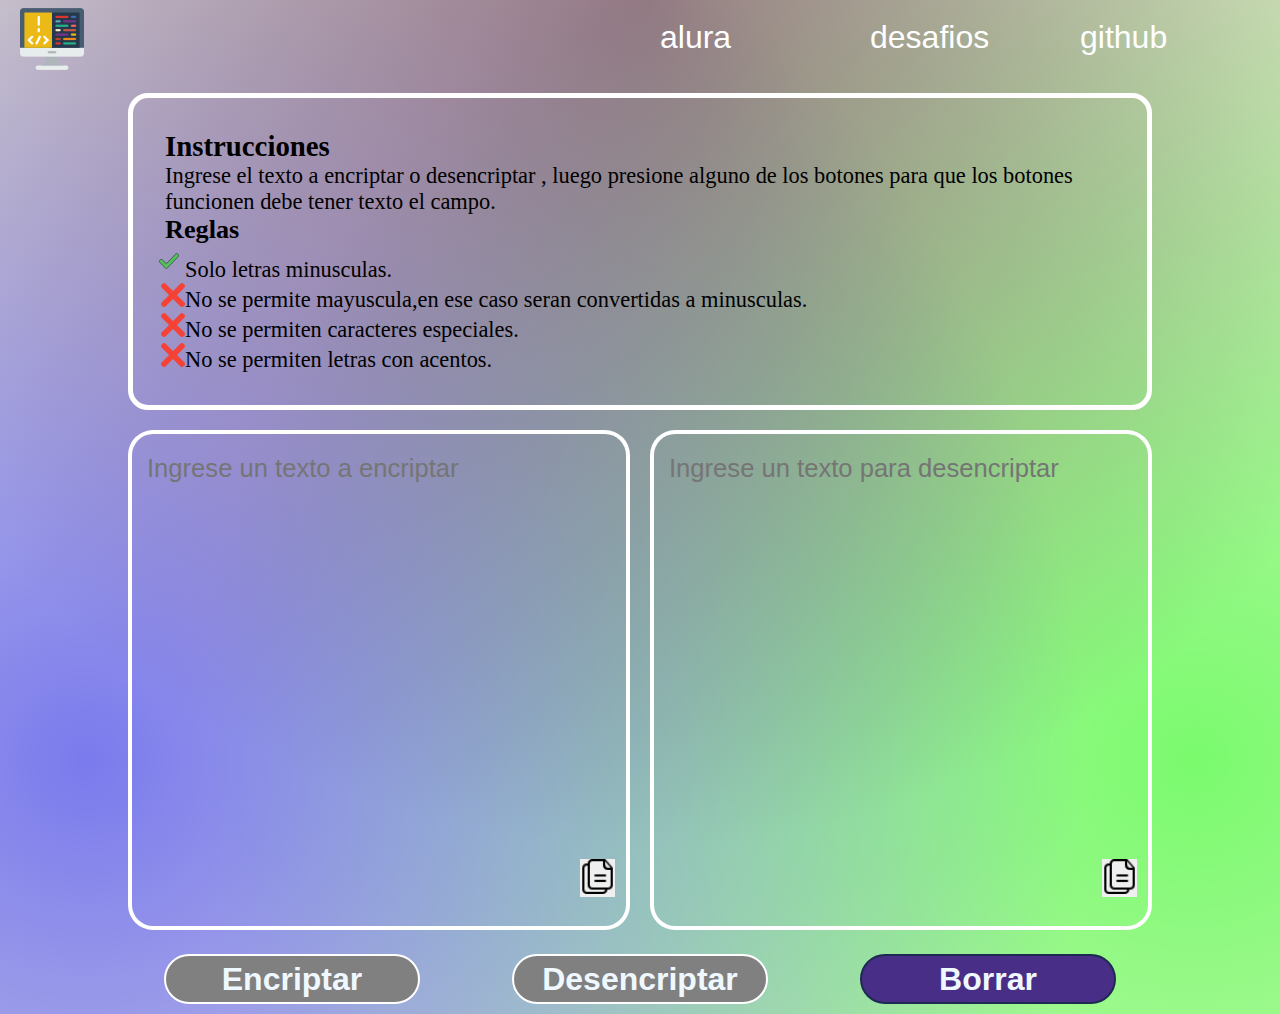
<file: index.html>
<!DOCTYPE html>
<html lang="es">
<head>
    <meta charset="UTF-8">
    <meta name="viewport" content="width=device-width, initial-scale=1.0">
    <title>Encriptador</title>
    <link rel="stylesheet" href="css/style.css">
</head>    
<body>
    <div class="fixed-pos" hidden>
        <img src="images/error.png" alt="icon-error">
        <p><span>Cuidado!</span> has ingresado un valor incorrecto!!</p>
    </div>
    <header>
        <nav>
            <ul>
               <div class="item-logo"><li class="item-logo"><img src="images/coding.png" alt=""></li></div> 
                <li><a href="https://www.aluracursos.com/" target="_blank">alura</a></li>
                <li><a href="">desafios</a></li>
                <li><a href="https://github.com/BaridonFrancisco" target="_blank">github</a></li>
            </ul>   
        </nav>
        
    </header>
    <main>
        <br>
        <section class="instrucciones">
            <div>
                <h2>Instrucciones</h2>
                <p>Ingrese el texto a encriptar o desencriptar , luego presione alguno de los botones para que los botones funcionen debe tener texto el campo.</p></div>
            <div>
                <h3>Reglas</h3>
                <ul class="rules">
                    <li><p>Solo letras minusculas.</p></li>
                    <li><p>No se permite mayuscula,en ese caso seran convertidas a minusculas.</p></li>
                    <li><p>No se permiten caracteres especiales.</p></li>
                    <li><p>No se permiten letras con acentos.</p></li>
                </ul>
            </div>
        </section>
        <form action="" class="x">
            <div class="enc">
                <textarea name="texto_encriptar" id="" cols="30" rows="10" placeholder="Ingrese un texto a encriptar"></textarea>
                <button type="button"><img src="images/copy-two-paper-sheets-interface-symbol.png" alt="" width="35px" height="35px"></button>
            </div>
            <div class="enc">
                <textarea name="texto_desencriptado" id="" cols="30" rows="10" placeholder="Ingrese un texto para desencriptar"></textarea>
                <button type="button"><img src="images/copy-two-paper-sheets-interface-symbol.png" alt="" width="35px" height="35px"></button>
            </div>
            <section class="botones">
                <button class="encriptar" type="button" disabled>Encriptar</button>
                <button class="desencriptar" type="button" disabled>Desencriptar</button>
                <button class="borrar" type="button">Borrar</button>
            </section>
        </form>
    </main>
    <script src="js/encriptadorjs.js"></script>
</body>
</html>
</file>
<file: css/style.css>
/*Propiedades globales*/
*{
    margin: 0;
    padding: 0;
    box-sizing: border-box;
    text-wrap:pretty;
    
}


body{
    background:
    radial-gradient(
      circle at 50% 0,
      rgba(62, 5, 48, 0.5),
      rgba(78, 88, 2, 0) 70.71%
    ),
    radial-gradient(
      circle at 6.7% 75%,
      rgba(0, 0, 255, 0.5),
      rgba(0, 0, 255, 0) 70.71%
    ),
    radial-gradient(
        circle at 93.3% 75%,
        rgba(0, 255, 0, 0.5),
        rgba(0, 255, 0, 0) 70.71%
      ) beige;
     border-radius: 50%;

}
 
/*nav-bar----------------------*/
ul{
    display: flex;
    height: auto;
    gap: 10px;
    justify-content:end;
    align-items: center;
    list-style: none;
    padding-left: 20px;
    flex-wrap: nowrap;
}

h2{
  font-size:1.8rem;
}



.item-logo{
    margin-right: auto;
    padding-top: 0.5%;
    
}

li a{
    text-decoration-line: none;
    color: white;
    font:normal 300 2rem sans-serif,Arial, Helvetica, Verdana;
  
}

nav li{
    width: 200px;
    border: none;
   
}
nav li:hover{
     background:none;
   
}
/*instrucciones----------------------*/
section.instrucciones {
    display: flex;
    flex-direction: column;
    width: 80%;
    height: auto;
    margin: 0 auto;
    border: 5px solid white;
    border-radius: 20px;
    background:transparent;
    font-size: 1.4rem;
    color:black;
    padding: 2rem;
    align-items: start;
}

.rules{
    display: block; 
}
.rules>li:first-child::marker{
    content: url(../images/hecho.png);
}
.rules>li::marker{
    content: url(../images/cerrar.png);
}

/*formulario----------------------*/

form{
    display: grid;
    width: 80%;
    grid-template: auto auto / repeat(2,1fr);;
    align-content: center;
    justify-content: center;
    gap: 20px;
    margin: 20px auto 10px;
   
}

.enc textarea{
    width: 100%;
    height: 500px;
    margin: 0 auto;
    resize: none;
    font:normal 200  1.6rem Verdana, Tahoma, sans-serif;
    background: transparent;
    border: 4px solid white;
    border-radius: 5%;
    caret-color:white;
    padding: 20px 15px 20px 15px;
   
}

.enc{
    position: relative;
    
   
}
.enc button{
    display:inline;
    position: absolute;
    border: none;
    cursor: pointer;
    top: 85%;
    left: 90%;
    
}



/*Botones borrar encriptar, desencriptar */
section.botones{
    display: flex;
    width: 100%;
    gap:20px;
    align-items: center;
    justify-self: center;
    grid-column: 1/3;   
}
section.botones button{
    height: 50px;
    width: 25%;
    cursor: pointer;
    font-size: 2em;
    color: aliceblue;
    font-weight: bold;
    border-radius: 25px;
    border-color: #1D2B53;
    border-style: solid;
    margin: 0 auto
    
}

section.botones button[disabled]{
    background: gray;
    border-color:white;
    cursor:auto;
   
}

.encriptar{
    background:#12372A ;
}

.desencriptar{
    background: #7E2553;
}
.borrar{
    background: #492E87;
}

section.botones button:not(button[disabled]):hover{
    flex-grow: 1;
    transition: all 2s 1s ease;
       
}

textarea:focus{
    outline: none;
    box-shadow:0px 0px 20px 10px black ;
  
}

.fixed-pos{
    width: 65%;
    height: 10%;
    position: fixed;
    background: rgb(219, 96, 96);
    padding-left:10%;
    padding-right:13%;
    top:50%;
    left: 50%;
    transform: translate(-50%, -50%);
    z-index: 1;
    

}
.fixed-pos img{
    float:left
}
.fixed-pos > p{
    font-size: 2em;
    color: white;
    font-weight: 200;
    text-align: center;
}

/*Media queries*/
/* order:3  2 1 0 */
@media (width <= 1050px) {
    .enc {
      grid-column: 1;
    }
  
    form.x {
      grid-template-columns: 1fr;
      grid-column: 1;
      column-gap: 0;
    }

    section.botones{
        display: flex;
        flex-direction: column;
        grid-column: span 1;
    }
    .botenes button{
        order: initial
    }
  
    section.botones button {
      width: 100%;
      cursor: none;

    }   
    .fixed-pos{
        height: 20%;
        
    }

}
@media ( width <= 768px){
    /*nav-bar*/
    
    ul{
        justify-content: center;
    }
    
    li a{
        font-size: 1.7rem;
        font-weight:200;

    }
    
    .item-logo{
        transform: scale(0.9);
    }  

    .fixed-pos{
        height: 18%;
        width: 65%;
        font-size: 1em;
        font-weight:lighter;
        text-align: center;
        padding-top: 5px;
        
    }
    .fixed-pos img{
        height: 42px;
        width: 42px;
    }
  
}
@media(width<500px){ 


    nav li{
        width: 100px;
       
    }

    ul{
        align-items: center;
        justify-content: center;
    }
    
    li a{
        font-size: 1rem;
        font-weight:200;

    }

    .item-logo{
        margin: 0;
        transform: scale(0.6);
    }
   
    section.instrucciones {
        font-size: 1rem;
        color:black;
    }

    .instrucciones h2{
        font-size: 1.5rem;
       font-weight: bolder;
    }
    .instrucciones h3{
        font-size: 1.5;
        font-weight: lighter;
    }

    .enc textarea{
        height: 250px;
    }
    .enc button{
        top: 80%;
        left: 80%;
    }
   
    .fixed-pos{
        height: 15%;
        width: 65%;
        font-size: 0.7em;
        font-weight:lighter;
        text-align: center;
        padding-top: 5px;
        
    }
    .fixed-pos img{
        height: 32px;
        width: 32px;
    }
}
</file>
